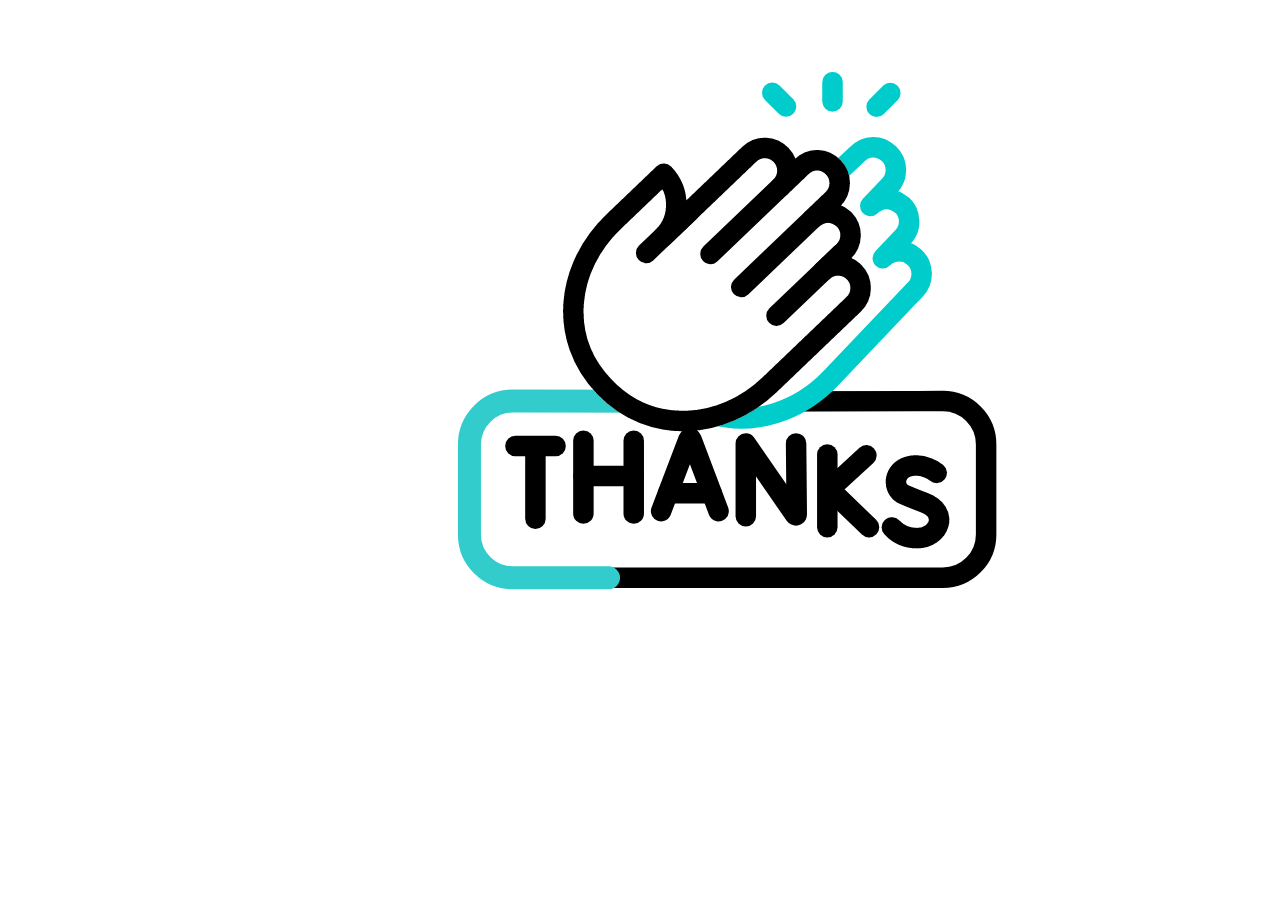
<file: index.html>
<!DOCTYPE html>
<html lang="en">
    <head>
        <meta name="viewport" content="width=device-width, initial-scale=1.0">
        <style>
            img{
                margin-left: 400px;
            }
            @media only screen and (max-width:700px){
                body{
                    display: flex;
                    flex-wrap: wrap;
                    justify-content: center;
                }
                img{
                    margin-top: 250px;
                    margin-right: 100px;
                }
            }
        </style>
    </head>
    <body>
        <img src="thanks.gif">
    </body>
</html>
</file>
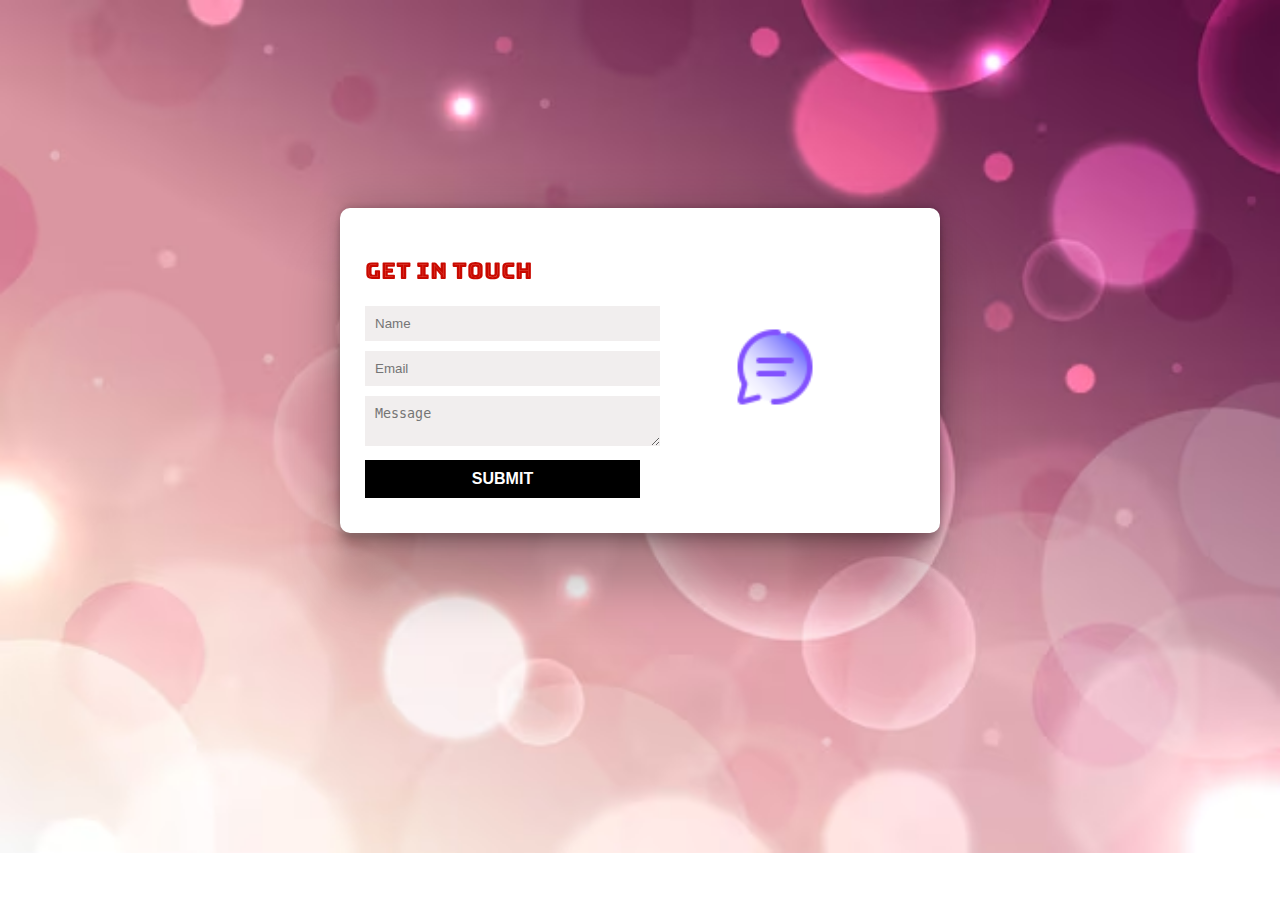
<file: index.html.html>
<!DOCTYPE html>
<html lang="en">
    <head>
        <title>Project</title>
        <meta name="viewport" content="width=device-width, initial-scale=1.0">
        <link rel="stylesheet" href="project5.css">
    </head>
    <body>
        <div class="container">
            <p class="heading">GET IN TOUCH</p>
            
            <form method="post" action="thanks.gif">
                <input type="text" placeholder="Name" class="name" id="text" required>
                <input type="email" placeholder="Email" class="name" id="mail" required>
                <textarea placeholder="Message" class="name" id="message"></textarea>
                <input type="Submit"  class= "name" id="submit">
            </form>
            <img src="message.png" class="img" width="15%">
        </div>
    </body>
</html>
</file>
<file: project5.css>
@import url('https://fonts.googleapis.com/css2?family=Bungee+Tint&display=swap');
body{
   
    background-image: url("background2.avif" );
    background-repeat: no-repeat ;
    background-size: cover ;
    display: flex;
   flex-wrap: wrap;
   justify-content: center;
}
.container{
    position: relative;
    background-color: white;
    width: 550px;
    align-items: center;
    box-shadow: rgba(0, 0, 0, 0.25) 0px 54px 55px, rgba(0, 0, 0, 0.12) 0px -12px 30px, rgba(0, 0, 0, 0.12) 0px 4px 6px, rgba(0, 0, 0, 0.17) 0px 12px 13px, rgba(0, 0, 0, 0.09) 0px -3px 5px;
    margin-top: 200px;
    border-radius: 10px;
    padding: 25px;
}
.name{
    border: 0;
    outline: none;
    margin-bottom: 10px;
    width: 50%;
    padding: 10px;
    background-color: rgb(241, 238, 238);
}
.heading{
     font-family: "Bungee Tint", sans-serif;
     margin-bottom: 20px;
     font-size: 23px;
}
.img{
    position: absolute;
    top: 35%;
    right: 20%;
}
.name:focus{
    border-bottom: 2px solid black;
}
#submit{
    font-size: 16px;
    text-transform: uppercase;
    color: white;
    background-color: black;
    font-weight: bold;
    cursor: pointer;
}
#submit:hover{
    color: black;
    border: 2px solid black;
   /* background-color: grey;*/
   background-image: linear-gradient(to right,rgb(68, 46, 46) ,grey);
   text-shadow: 1px 1px 2px white;
   
}
@media only screen and (max-width:700px){
    body{
      padding-bottom: 390px;
    }
}
</file>
